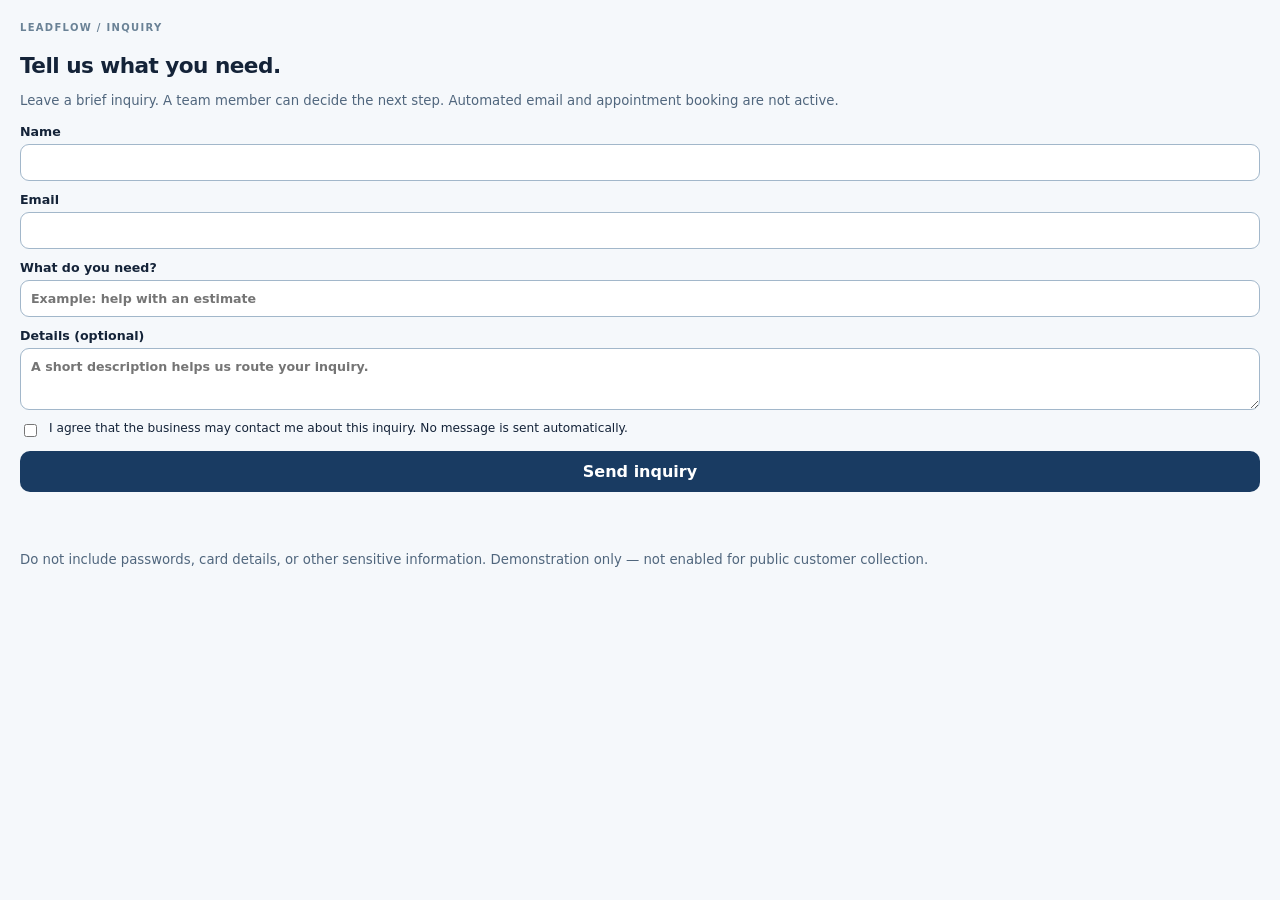
<file: static/widget.html>
<!doctype html>
<html lang="en">
<head>
<meta charset="utf-8">
<meta name="viewport" content="width=device-width,initial-scale=1">
<title>LeadFlow — Request a callback</title>
<style>
:root{color-scheme:light;font-family:Inter,system-ui,Arial,sans-serif}
*{box-sizing:border-box}body{margin:0;background:#f5f8fb;color:#142338;padding:20px}
body::before{content:"LEADFLOW / INQUIRY";display:block;color:#6a8296;font:800 10px system-ui;letter-spacing:.13em;margin:2px 0 20px}
input:focus-visible,textarea:focus-visible,button:focus-visible{outline:2px solid var(--lf-accent,#193b62);outline-offset:3px}
h1{font-size:1.35rem;letter-spacing:-.025em;margin:0 0 8px}
p{font-size:.83rem;line-height:1.45;color:#50667d}
form{display:grid;gap:11px}
label{font-size:.79rem;font-weight:650;display:grid;gap:5px}
input,textarea{font:inherit;width:100%;padding:10px;border:1px solid #a2b7ca;border-radius:9px;background:white;color:#142338}
textarea{min-height:62px}
.check{display:flex;align-items:start;gap:9px;font-size:.76rem;font-weight:400}
.check input{width:auto;margin-top:3px}
button{background:var(--lf-accent,#193b62);border:0;padding:11px;border-radius:10px;color:#fff;font:inherit;font-weight:700;cursor:pointer}
button:disabled{opacity:.5}
#status{min-height:32px;font-size:.8rem;color:#254a63}
</style>
</head>
<body>
<h1>Tell us what you need.</h1>
<p>Leave a brief inquiry. A team member can decide the next step. Automated email and appointment booking are not active.</p>
<form id="inquiry">
<label>Name<input name="name" minlength="2" maxlength="120" required autocomplete="name"></label>
<label>Email<input name="email" type="email" required autocomplete="email"></label>
<label>What do you need?<input name="service" minlength="2" maxlength="160" placeholder="Example: help with an estimate" required></label>
<label>Details (optional)<textarea name="notes" maxlength="2000" placeholder="A short description helps us route your inquiry."></textarea></label>
<label class="check"><input name="communication_consent" type="checkbox">I agree that the business may contact me about this inquiry. No message is sent automatically.</label>
<button type="submit">Send inquiry</button>
</form>
<p id="status" role="status" aria-live="polite"></p>
<p>Do not include passwords, card details, or other sensitive information. Demonstration only — not enabled for public customer collection.</p>
<script>
(function(){
  "use strict";
  const candidate=new URLSearchParams(window.location.search).get("accent")||"";
  if(/^#[0-9a-fA-F]{6}$/.test(candidate))document.documentElement.style.setProperty("--lf-accent",candidate);
  const form=document.getElementById("inquiry"),status=document.getElementById("status"),button=form.querySelector("button");
  let pending=false,replayKey=null;
  form.addEventListener("submit",async function(e){
    e.preventDefault();if(pending)return;
    pending=true;button.disabled=true;status.textContent="Submitting inquiry…";
    if(!replayKey)replayKey=crypto.randomUUID();
    const d=new FormData(form);
    const payload={
      name:d.get("name"),email:d.get("email"),service:d.get("service"),
      source:"website-widget",notes:d.get("notes")||null,
      communication_consent:d.has("communication_consent"),opted_out:false
    };
    try{
      const response=await fetch("/api/leads",{method:"POST",cache:"no-store",
        headers:{"Content-Type":"application/json","Idempotency-Key":replayKey},
        body:JSON.stringify(payload)});
      if(!response.ok)throw Error("Could not save inquiry (HTTP "+response.status+").");
      const result=await response.json();
      if(typeof result.id!=="number")throw Error("Unexpected response.");
      status.textContent="Your inquiry was recorded as #"+result.id+". No outbound message was sent.";
      form.reset();replayKey=null;
    }catch(err){status.textContent=err.message+" You may retry safely.";}
    finally{pending=false;button.disabled=false;}
  });
})();
</script>
</body>
</html>
</file>
